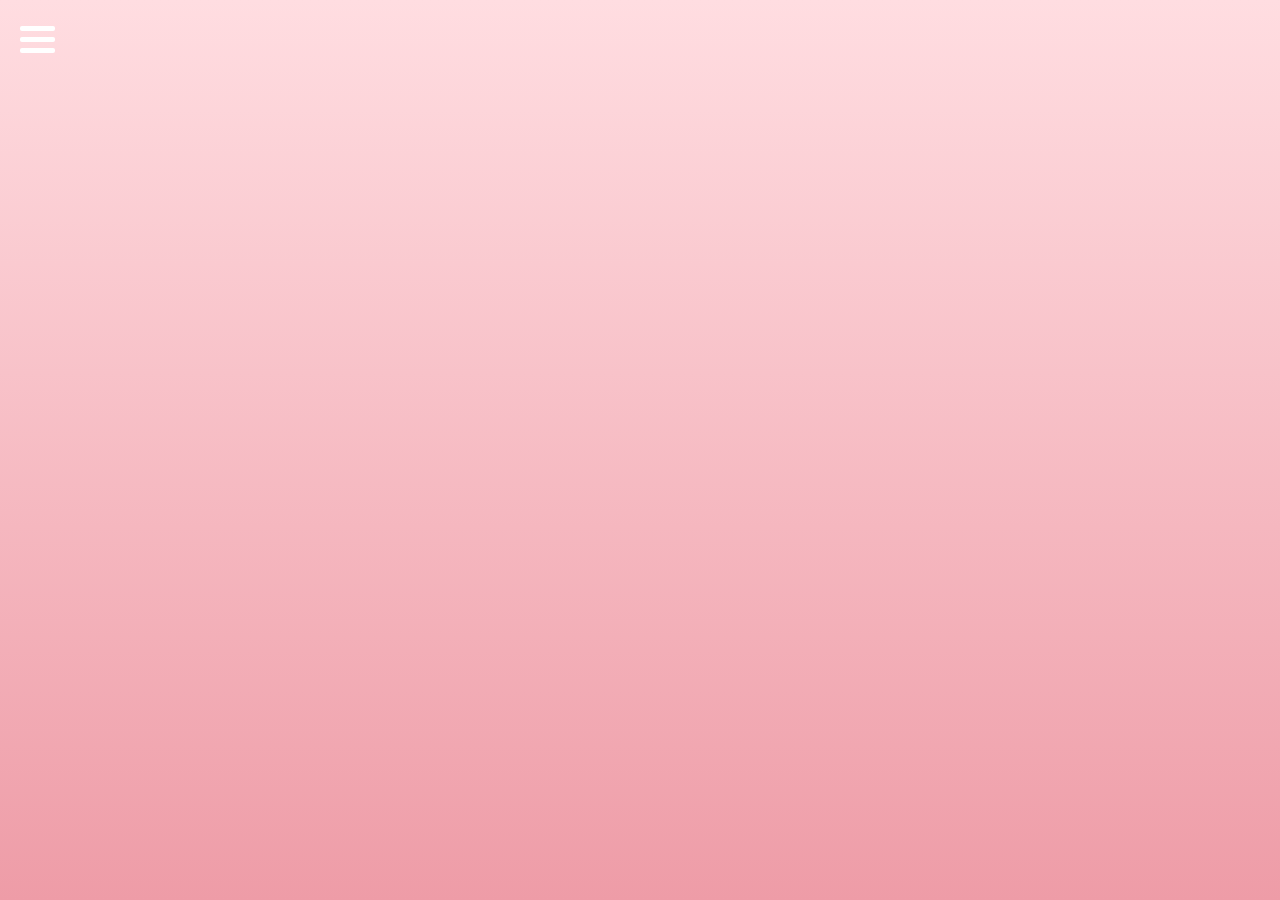
<file: index.html>
<!DOCTYPE html>
<html lang="en">
<head>
  <meta charset="UTF-8" />
  <meta name="viewport" content="width=device-width, initial-scale=1.0"/>
  <title>Happy Anniversary Love</title>
  <style>
    body {
      margin: 0;
      padding: 0;
      background: linear-gradient(to bottom, #ffdde1, #ee9ca7);
      overflow: hidden;
      font-family: 'Segoe UI', Tahoma, Geneva, Verdana, sans-serif;
      color: white;
      height: 100vh;
    }

h1 {
  position: absolute;
  top: 50%;
  left: 50%;
  transform: translate(-50%, -50%);
  font-size: 5em;
  text-align: center;
  color: #fff;
  text-shadow: 0 0 5px #fff, 0 0 10px #ff4081, 0 0 20px #ff4081;
  z-index: 2;
  animation: fadeInText 2s ease-out forwards;
  opacity: 0;
  line-height: 1.2;
}


    @keyframes fadeInText {
      0% { opacity: 1; transform: scale(0.8) translate(-50%, -50%); }
      100% { opacity: 1; transform: scale(1) translate(-50%, -50%); }
    }

    .heart, .pink-heart {
      width: 50px;
      height: 50px;
      position: absolute;
      transform: rotate(-45deg);
    }

    .heart {
      background: red;
      animation: floatHeart linear forwards;
      box-shadow: 0 0 15px red;
    }

    .pink-heart {
      background: pink;
      animation: floatPinkHeart linear forwards;
      box-shadow: 0 0 15px pink;
      opacity: 0.8;
    }

    .heart::before, .heart::after,
    .pink-heart::before, .pink-heart::after {
      content: "";
      width: 50px;
      height: 50px;
      border-radius: 50%;
      position: absolute;
    }

    .heart::before, .pink-heart::before {
      top: -25px;
      left: 0;
    }

    .heart::after, .pink-heart::after {
      left: 25px;
      top: 0;
    }

    .heart::before, .heart::after {
      background: red;
    }

    .pink-heart::before, .pink-heart::after {
      background: pink;
    }

    @keyframes floatHeart {
      0% { bottom: -60px; opacity: 0; }
      10% { opacity: 1; }
      100% { bottom: 110vh; opacity: 0; }
    }

    @keyframes floatPinkHeart {
      0% { bottom: -60px; opacity: 0; }
      10% { opacity: 0.8; }
      100% { bottom: 110vh; opacity: 0; }
    }

    /* Menu Button */
    .menu-icon {
      position: absolute;
      top: 20px;
      left: 20px;
      width: 35px;
      height: 30px;
      cursor: pointer;
      z-index: 10;
    }

    .menu-icon div {
      background: white;
      height: 5px;
      margin: 6px 0;
      border-radius: 2px;
    }

    .dropdown {
      display: none;
      position: absolute;
      top: 60px;
      left: 20px;
      flex-direction: column;
      z-index: 10;
    }

    .dropdown a {
      text-decoration: none;
      background: rgba(255, 255, 255, 0.2);
      backdrop-filter: blur(5px);
      border-radius: 10px;
      margin-bottom: 10px;
      padding: 12px 20px;
      color: white;
      font-weight: bold;
      transition: all 0.3s ease;
      box-shadow: 0 0 10px white;
    }

    .dropdown a:hover {
      background: rgba(255, 255, 255, 0.4);
      transform: scale(1.05);
    }
  </style>
</head>
<body>
  <div class="menu-icon" onclick="toggleMenu()">
    <div></div>
    <div></div>
    <div></div>
  </div>

  <div class="dropdown" id="menu">
    <a href="memories.html">💌 Memories</a>
    <a href="wishes.html">🎁 Wishes</a>
  </div>

  <h1>Happy Anniversary Love 💖</h1>

  <script>
    function createHeart(className, duration) {
      const heart = document.createElement('div');
      heart.className = className;
      heart.style.left = Math.random() * 100 + 'vw';
      heart.style.animationDuration = duration + 's';
      heart.style.bottom = '-60px';
      document.body.appendChild(heart);
      setTimeout(() => heart.remove(), duration * 1000);
    }

    setInterval(() => {
      createHeart('heart', 8 + Math.random() * 4);
      createHeart('pink-heart', 10 + Math.random() * 4);
    }, 700);

    function toggleMenu() {
      const menu = document.getElementById('menu');
      menu.style.display = menu.style.display === 'flex' ? 'none' : 'flex';
    }
  </script>
</body>
</html>
</file>
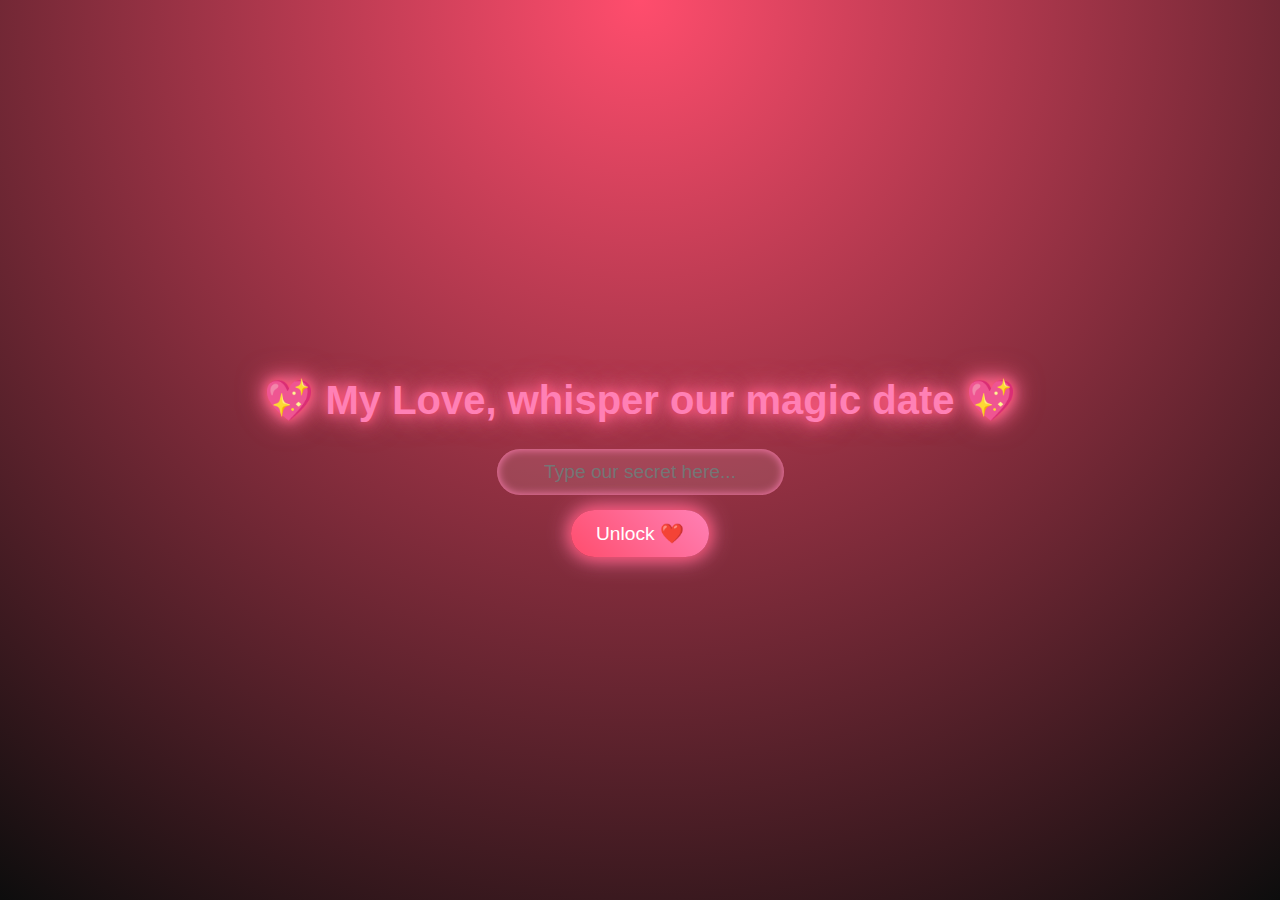
<file: password.html>
<!DOCTYPE html>
<html lang="en">
<head>
  <meta charset="UTF-8" />
  <meta name="viewport" content="width=device-width, initial-scale=1.0"/>
  <title>Unlock My Heart</title>
  <style>
    body {
      margin: 0;
      padding: 0;
      background: radial-gradient(circle at top, #ff4d6d, #0d0d0d);
      font-family: 'Segoe UI', Tahoma, Geneva, Verdana, sans-serif;
      height: 100vh;
      display: flex;
      align-items: center;
      justify-content: center;
      color: white;
      text-align: center;
    }

    .container {
      display: flex;
      flex-direction: column;
      align-items: center;
    }

    h2 {
      font-size: 2.5em;
      margin-bottom: 15px;
      color: #ff80b5;
      text-shadow: 0 0 10px #ff4d6d, 0 0 20px #ff80b5, 0 0 30px #ff4d6d;
      animation: pulse 2s infinite alternate;
    }

    @keyframes pulse {
      from { text-shadow: 0 0 10px #ff4d6d, 0 0 20px #ff80b5; }
      to { text-shadow: 0 0 20px #ff4d6d, 0 0 40px #ff80b5; }
    }

    input {
      padding: 12px 20px;
      font-size: 1.2em;
      border: none;
      border-radius: 25px;
      outline: none;
      margin-top: 10px;
      background: rgba(255,255,255,0.1);
      color: white;
      text-align: center;
      box-shadow: inset 0 0 10px #ff80b5;
      transition: 0.3s;
    }
    input:focus {
      box-shadow: inset 0 0 20px #ff4d6d;
    }

    button {
      margin-top: 15px;
      padding: 12px 25px;
      font-size: 1.2em;
      background: linear-gradient(45deg, #ff4d6d, #ff80b5);
      color: white;
      border: none;
      border-radius: 25px;
      cursor: pointer;
      box-shadow: 0 0 15px #ff4d6d, 0 0 25px #ff80b5;
      transition: 0.3s;
    }
    button:hover {
      transform: scale(1.05);
      box-shadow: 0 0 25px #ff4d6d, 0 0 35px #ff80b5;
    }

    .error {
      margin-top: 15px;
      font-size: 1.1em;
      color: yellow;
      text-shadow: 0 0 5px red, 0 0 10px red;
      animation: shake 0.4s;
    }
    @keyframes shake {
      0% { transform: translateX(0); }
      25% { transform: translateX(-5px); }
      50% { transform: translateX(5px); }
      75% { transform: translateX(-5px); }
      100% { transform: translateX(0); }
    }
  </style>
</head>
<body>
  <div class="container">
    <h2>💖 My Love, whisper our magic date 💖</h2>
    <input type="password" id="password-input" placeholder="Type our secret here...">
    <button onclick="checkPassword()">Unlock ❤️</button>
    <div id="error-message"></div>
  </div>

  <script>
    const correctPassword = "2510";

    function checkPassword() {
      const input = document.getElementById("password-input").value;
      const error = document.getElementById("error-message");

      if (input === correctPassword) {
        window.location.href = "index.html";
      } else {
        error.textContent = "❤️ Try again dear";
        error.classList.add("error");
        setTimeout(() => error.classList.remove("error"), 500);
      }
    }
  </script>
</body>
</html>
</file>
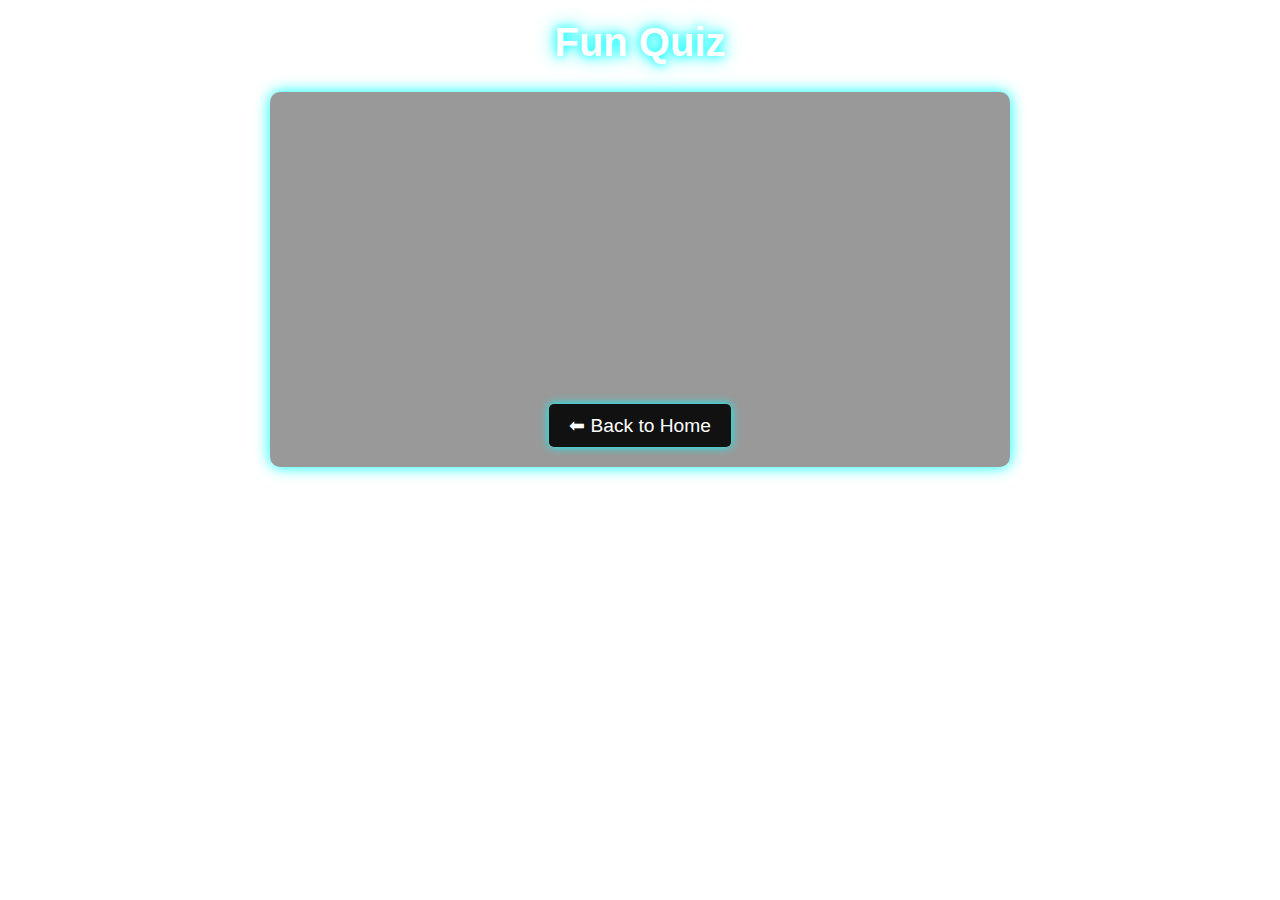
<file: quiz.html>
<!DOCTYPE html>
<html lang="en">
<head>
<meta charset="UTF-8" />
<meta name="viewport" content="width=device-width, initial-scale=1" />
<title>Quiz</title>
<style>
    body {
        margin: 0;
        font-family: 'Arial', sans-serif;
        background: radial-gradient(circle at top, #0d0d2b, #000000);
        background-image: url('https://www.transparenttextures.com/patterns/stardust.png');
        background-size: cover;
        color: white;
        text-align: center;
        animation: galaxyMove 40s linear infinite;
    }

    @keyframes galaxyMove {
        from { background-position: 0 0; }
        to { background-position: 1000px 1000px; }
    }

    h1 {
        font-size: 2.5em;
        margin-top: 20px;
        color: #fff;
        text-shadow: 0 0 10px #00ffff, 0 0 20px #00ffff;
    }

    .quiz-container {
        max-width: 700px;
        margin: auto;
        padding: 20px;
        border-radius: 10px;
        background: rgba(0, 0, 0, 0.4);
        box-shadow: 0 0 15px #00ffff;
    }

    .question {
        font-size: 1.5em;
        margin-bottom: 20px;
        text-shadow: 0 0 5px #ff00ff, 0 0 10px #ff00ff;
        opacity: 0;
        animation: fadeIn 2s ease forwards;
    }

    @keyframes fadeIn {
        from { opacity: 0; transform: translateY(20px); }
        to { opacity: 1; transform: translateY(0); }
    }

    .options button {
        display: block;
        width: 100%;
        padding: 10px;
        margin: 10px 0;
        font-size: 1.1em;
        border: none;
        border-radius: 5px;
        color: white;
        background: #111;
        cursor: pointer;
        box-shadow: 0 0 10px #00ffff;
        transition: 0.3s;
        opacity: 0;
        animation: fadeIn 2s ease forwards;
        animation-delay: 0.5s;
    }

    .options button:hover {
        box-shadow: 0 0 20px #ff00ff;
        background: #222;
    }

    .result {
        font-size: 2em;
        margin-top: 30px;
        color: #00ffcc;
        text-shadow: 0 0 15px #ff00ff, 0 0 25px #00ffff;
    }

    .back-btn {
        display: inline-block;
        margin-top: 20px;
        padding: 10px 20px;
        font-size: 1.2em;
        text-decoration: none;
        color: white;
        background: #111;
        border-radius: 5px;
        box-shadow: 0 0 10px #00ffff;
        transition: 0.3s;
    }

    .back-btn:hover {
        background: #222;
        box-shadow: 0 0 20px #ff00ff;
    }
</style>
</head>
<body>

<h1>Fun Quiz</h1>

<div class="quiz-container">
    <div id="quiz"></div>
    <div id="result" class="result"></div>
    <a href="home.html" class="back-btn">⬅ Back to Home</a>
</div>

<script>
    const quizData = [
        {
            question: "What's my favorite food?",
            options: ["Pizza", "Veg Biryani", "Pasta", "Burger"],
            answer: "Veg Biryani"
        },
        {
            question: "What's my favorite color?",
            options: ["Red", "Dark Blue", "Black", "Pink"],
            answer: "Dark Blue"
        },
        {
            question: "What's my favorite game?",
            options: ["PUBG", "Free Fire", "Minecraft", "COD Mobile"],
            answer: "Free Fire"
        },
        {
            question: "What do I prefer more?",
            options: ["Smart Watch", "Analog Watch", "Digital Watch", "No Watch"],
            answer: "Analog Watch"
        },
        {
            question: "Who's my favorite person?",
            options: ["Tannu", "Aman", "Vaishnavi", "Vinay"],
            answer: "Tannu"
        }
    ];

    let currentQuestion = 0;
    let score = 0;
    const quizContainer = document.getElementById("quiz");
    const resultContainer = document.getElementById("result");

    function loadQuestion() {
        if (currentQuestion < quizData.length) {
            let q = quizData[currentQuestion];
            quizContainer.innerHTML = `
                <div class="question">${q.question}</div>
                <div class="options">
                    ${q.options.map(opt => `<button onclick="checkAnswer('${opt}')">${opt}</button>`).join('')}
                </div>
            `;
        } else {
            quizContainer.innerHTML = "";
            resultContainer.innerHTML = `Your total score is ${score} out of ${quizData.length}.<br>`;
            if (score >= 1) {
                resultContainer.innerHTML += "💖 A surprise is waiting for you tomorrow 💖";
            } else {
                resultContainer.innerHTML += "Better luck next time!";
            }
        }
    }

    function checkAnswer(selected) {
        if (selected === quizData[currentQuestion].answer) {
            score++;
        }
        
        currentQuestion++;
        loadQuestion();
    }

    loadQuestion();
</script>

</body>
</html>
</file>
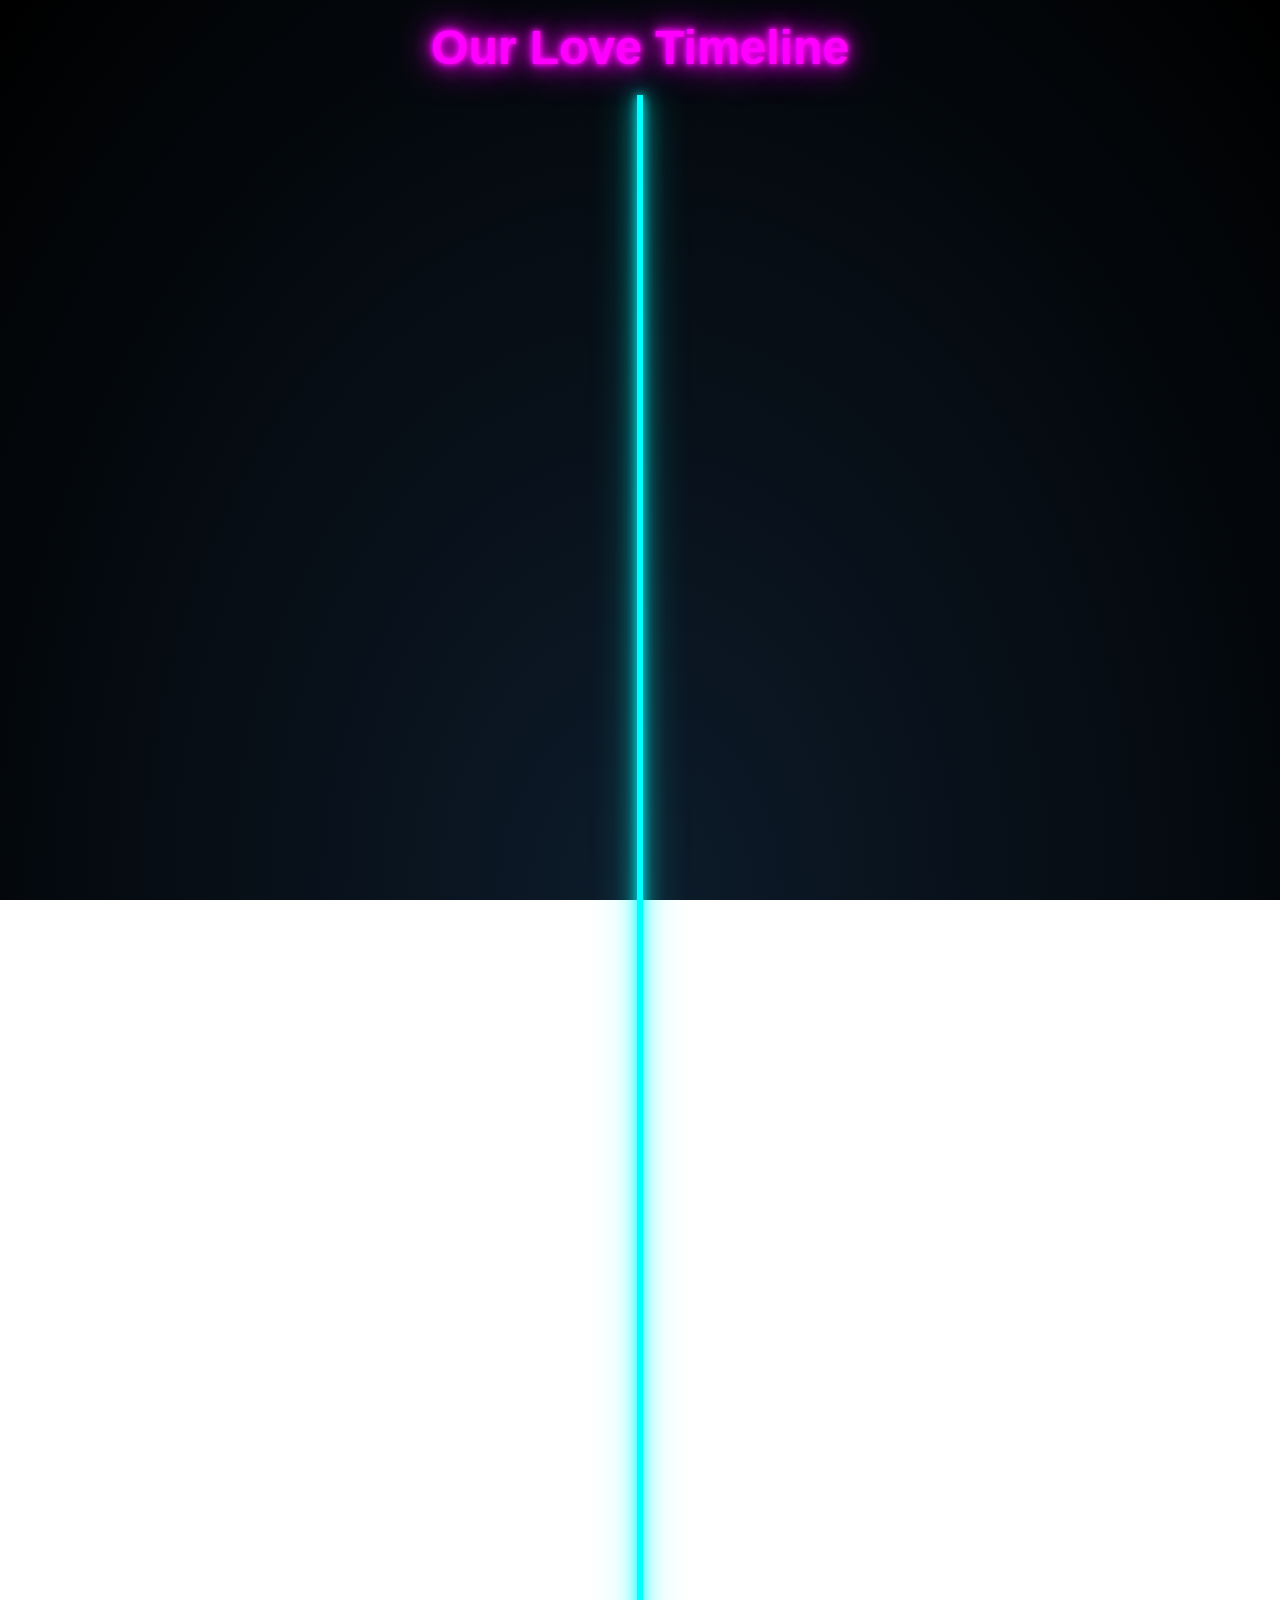
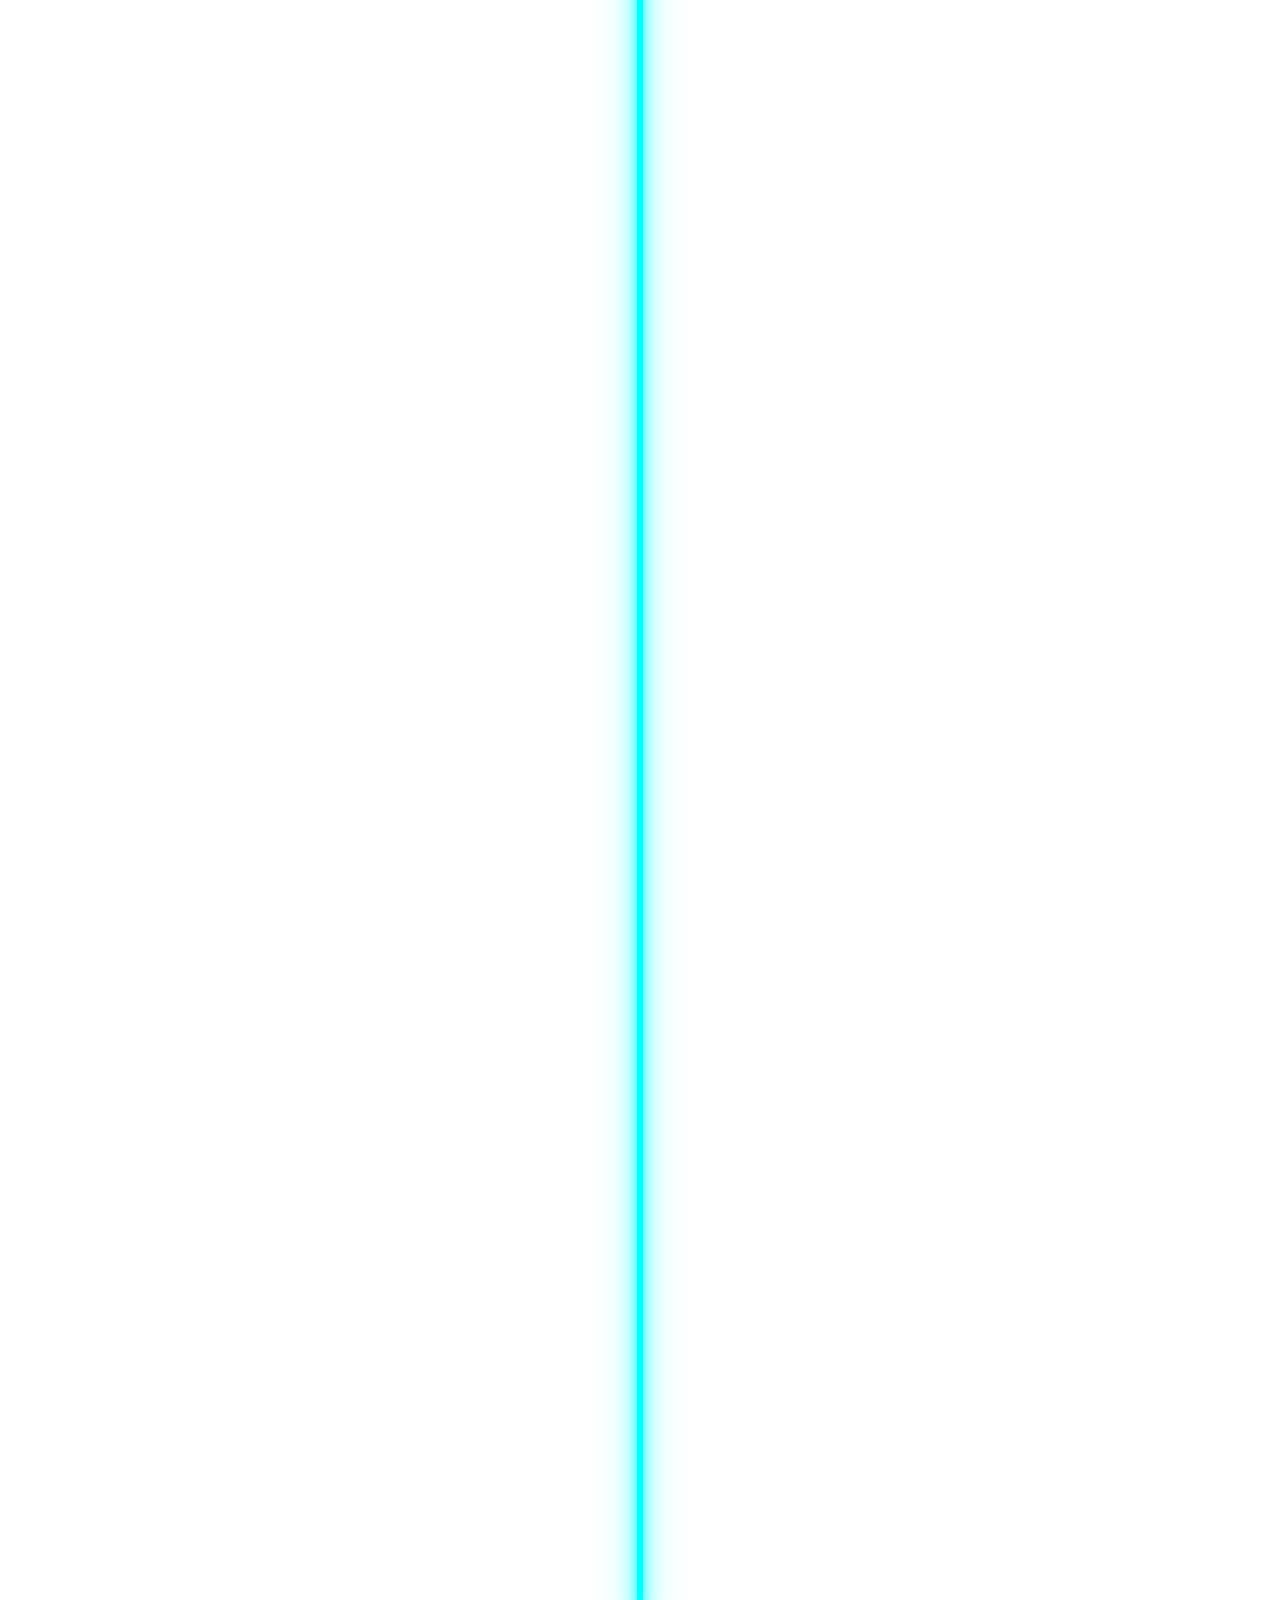
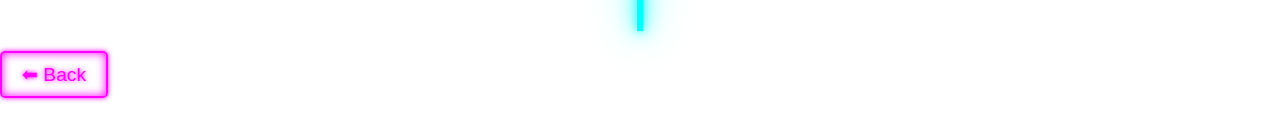
<file: timeline.html>
<!DOCTYPE html>
<html lang="en">
<head>
<meta charset="UTF-8">
<meta name="viewport" content="width=device-width, initial-scale=1.0">
<title>Our Love Timeline</title>
<style>
    /* Galaxy background */
    body {
        margin: 0;
        font-family: Arial, sans-serif;
        background: radial-gradient(ellipse at bottom, #0d1b2a 0%, #000000 100%), 
                    url('https://www.transparenttextures.com/patterns/stardust.png');
        color: #fff;
        background-size: cover;
        background-attachment: fixed;
        overflow-x: hidden;
    }

    /* Neon heading */
    h1 {
        text-align: center;
        font-size: 3em;
        margin: 20px 0;
        color: #ff00ff;
        text-shadow:
            0 0 5px #ff00ff,
            0 0 10px #ff00ff,
            0 0 20px #ff00ff,
            0 0 40px #ff00ff;
    }

    /* Timeline container */
    .timeline {
        position: relative;
        max-width: 1000px;
        margin: auto;
        padding: 20px 0;
    }

    /* Neon vertical rod */
    .timeline::before {
        content: '';
        position: absolute;
        top: 0;
        left: 50%;
        transform: translateX(-50%);
        width: 6px;
        height: 100%;
        background: #0ff;
        box-shadow: 0 0 10px #0ff, 0 0 20px #0ff, 0 0 40px #0ff;
    }

    /* Memory blocks */
    .memory {
        background: rgba(0, 0, 0, 0.8);
        border: 2px solid #0ff;
        border-radius: 10px;
        padding: 20px;
        margin: 30px 0;
        width: 40%;
        box-shadow: 0 0 10px #0ff, 0 0 20px #0ff;
        opacity: 0;
        transform: translateY(50px);
        animation: fadeUp 2.5s ease forwards;
        position: relative;
    }

    /* Alternating left/right */
    .memory.left {
        left: 0;
    }

    .memory.right {
        left: 60%;
    }

    /* Connection dots */
    .memory::before {
        content: '';
        position: absolute;
        top: 20px;
        width: 20px;
        height: 20px;
        background: #ff00ff;
        border-radius: 50%;
        box-shadow: 0 0 5px #ff00ff, 0 0 15px #ff00ff, 0 0 30px #ff00ff;
        z-index: 1;
    }

    .memory.left::before {
        right: -38px;
    }

    .memory.right::before {
        left: -38px;
    }

    /* Animation delays */
    .memory:nth-child(1) { animation-delay: 0.5s; }
    .memory:nth-child(2) { animation-delay: 3s; }
    .memory:nth-child(3) { animation-delay: 5.5s; }
    .memory:nth-child(4) { animation-delay: 8s; }
    .memory:nth-child(5) { animation-delay: 10.5s; }
    .memory:nth-child(6) { animation-delay: 13s; }
    .memory:nth-child(7) { animation-delay: 15.5s; }

    @keyframes fadeUp {
        to {
            opacity: 1;
            transform: translateY(0);
        }
    }

    /* Photo styling */
    .photos {
        display: flex;
        gap: 15px;
        flex-wrap: wrap;
        justify-content: center;
    }

    .photos img {
        width: 45%;
        max-width: 300px;
        border-radius: 8px;
        box-shadow: 0 0 5px #fff, 0 0 10px #0ff;
    }

    .text {
        margin-top: 15px;
        font-size: 1.2em;
        text-align: center;
    }

    /* Back button */
    .back-button {
        display: inline-block;
        margin: 20px auto;
        padding: 10px 20px;
        background: transparent;
        border: 2px solid #ff00ff;
        color: #ff00ff;
        text-decoration: none;
        font-size: 1.2em;
        border-radius: 5px;
        text-shadow: 0 0 5px #ff00ff;
        box-shadow: 0 0 5px #ff00ff, 0 0 10px #ff00ff inset;
    }

    .back-button:hover {
        background: #ff00ff;
        color: #000;
    }

    /* Mobile view */
    @media screen and (max-width: 768px) {
        .timeline::before {
            left: 20px;
        }
        .memory {
            width: calc(100% - 60px);
            left: 40px !important;
        }
        .memory.left::before, .memory.right::before {
            left: -30px;
        }
    }
</style>
</head>
<body>

<h1>Our Love Timeline</h1>

<div class="timeline">
    <div class="memory left">
        <h2>Birthday Celebrations</h2>
        <div class="photos">
            <img src="birthday1.jpg" alt="Birthday Photo 1">
            <img src="birthday2.jpg" alt="Birthday Photo 2">
        </div>
        <div class="text">Our special birthday moments together 🎂💖</div>
    </div>

    <div class="memory right">
        <h2>Valentine's Celebrations</h2>
        <div class="photos">
            <img src="valentine1.jpg" alt="Valentine Photo 1">
            <img src="valentine2.jpg" alt="Valentine Photo 2">
        </div>
        <div class="text">Celebrating love on Valentine's Day 💘🌹</div>
    </div>

    <div class="memory left">
        <h2>Freshers Day in College</h2>
        <div class="photos">
            <img src="freshers1.jpg" alt="Freshers Day Photo 1">
            <img src="freshers2.jpg" alt="Freshers Day Photo 2">
        </div>
        <div class="text">Our unforgettable Freshers Day moments 🎉</div>
    </div>

    <div class="memory right">
        <h2>Movie Dates</h2>
        <div class="photos">
            <img src="movie1.jpg" alt="Movie Date Photo 1">
            <img src="movie2.jpg" alt="Movie Date Photo 2">
        </div>
        <div class="text">Enjoying movies and popcorn together 🎬🍿</div>
    </div>

    <div class="memory left">
        <h2>New Year</h2>
        <div class="photos">
            <img src="newyear1.jpg" alt="New Year Photo 1">
            <img src="newyear2.jpg" alt="New Year Photo 2">
        </div>
        <div class="text">Welcoming the new year with love 🎆❤️</div>
    </div>

    <div class="memory right">
        <h2>Travelling Together via Bus</h2>
        <div class="photos">
            <img src="travel1.jpg" alt="Bus Travel Photo 1">
            <img src="travel2.jpg" alt="Bus Travel Photo 2">
        </div>
        <div class="text">Our sweet journeys together 🚌💑</div>
    </div>

    <div class="memory left">
        <h2>Previous Anniversary</h2>
        <div class="photos">
            <img src="anniversary1.jpg" alt="Anniversary Photo 1">
            <img src="anniversary2.jpg" alt="Anniversary Photo 2">
        </div>
        <div class="text">Celebrating our love anniversary 🥂💞</div>
    </div>
</div>

<a href="home.html" class="back-button">⬅ Back</a>

</body>
</html>
</file>
